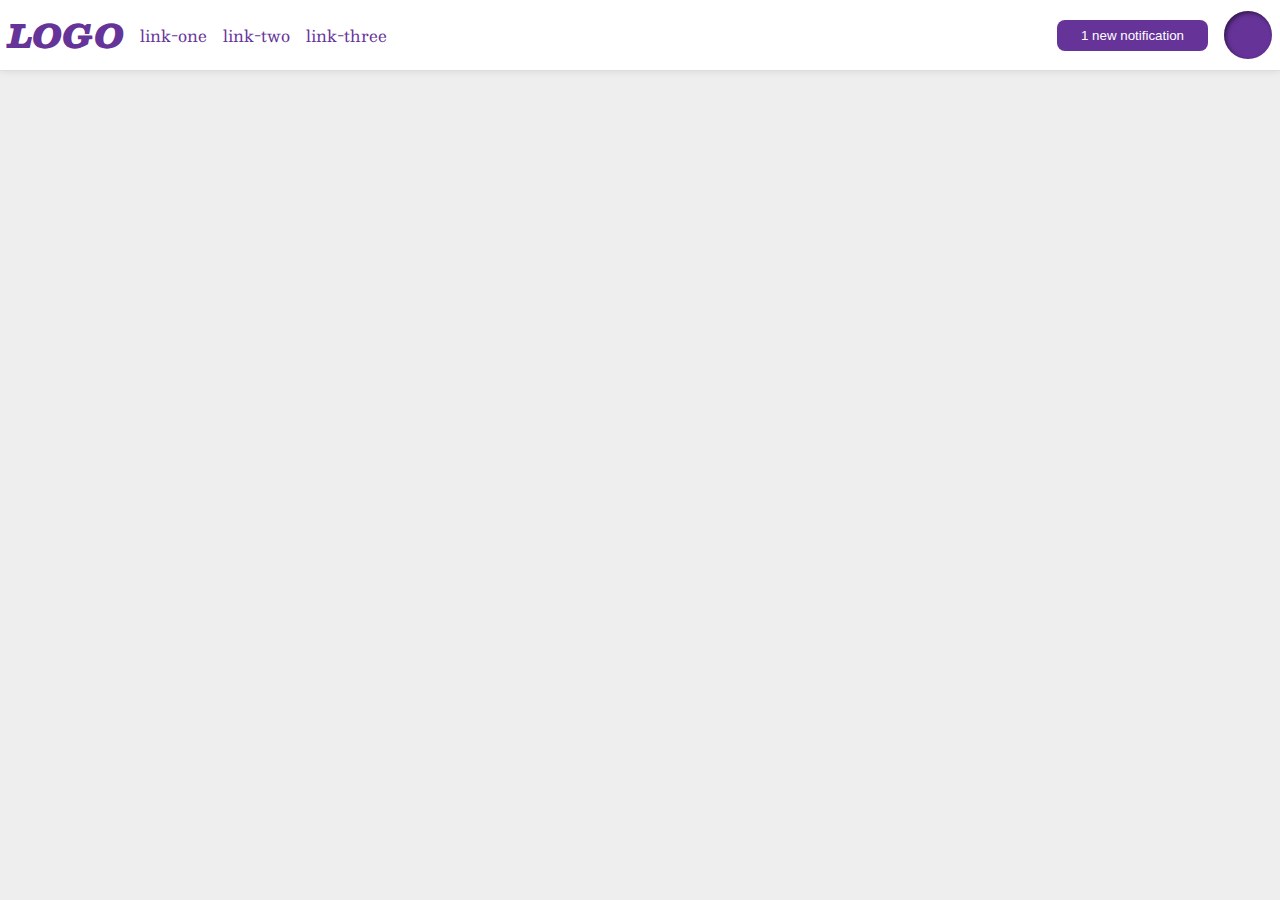
<file: flex/03-flex-header-2/index.html>
<!DOCTYPE html>
<html lang="en">
  <head>
    <meta charset="UTF-8">
    <meta http-equiv="X-UA-Compatible" content="IE=edge">
    <meta name="viewport" content="width=device-width, initial-scale=1.0">
    <title>Flex Header 2</title>
    <link rel="stylesheet" href="style.css">
  </head>
  <body>
    <div class="header">

      <div class="left">
      <div class="logo">
        LOGO
      </div>
      <ul class="links">
        <li><a href="google.com">link-one</a></li>
        <li><a href="google.com">link-two</a></li>
        <li><a href="google.com">link-three</a></li>
      </ul>
    </div>
    <div class="right">
      <button class="notifications">
        1 new notification
      </button>
      <div class="profile-image"></div>
    </div>
    </div>
  </body>
</html>
</file>
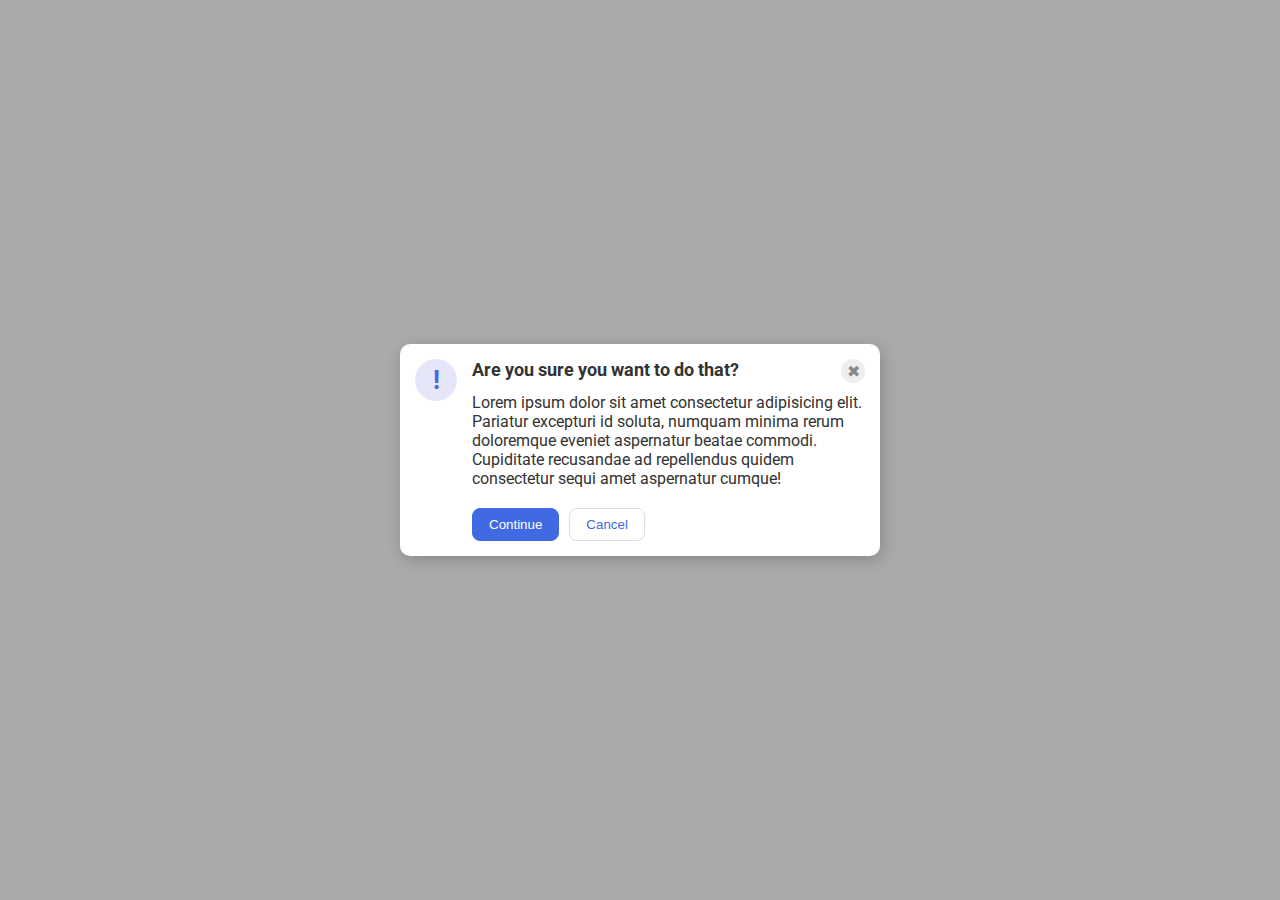
<file: flex/05-flex-modal/index.html>
<!DOCTYPE html>
<html lang="en">
  <head>
    <meta charset="UTF-8">
    <meta http-equiv="X-UA-Compatible" content="IE=edge">
    <meta name="viewport" content="width=device-width, initial-scale=1.0">
    <link rel="stylesheet" href="style.css">
    <title>Modal</title>
  </head>
  <body>


    <div class="modal">
      <div class="icon">!</div>
      <div class="wrapper">
        <div class="first-line-wrapper">
      <div class="header">Are you sure you want to do that?</div>
      <div class="close-button">✖</div>
    </div>
      <div class="text">Lorem ipsum dolor sit amet consectetur adipisicing elit. Pariatur excepturi id soluta, numquam minima rerum doloremque eveniet aspernatur beatae commodi. Cupiditate recusandae ad repellendus quidem consectetur sequi amet aspernatur cumque!</div>
      <div class="button-wrap">
      <button class="continue">Continue</button>
      <button class="cancel">Cancel</button>
    </div>
  </div>
  </div>


  </body>
</html>
</file>
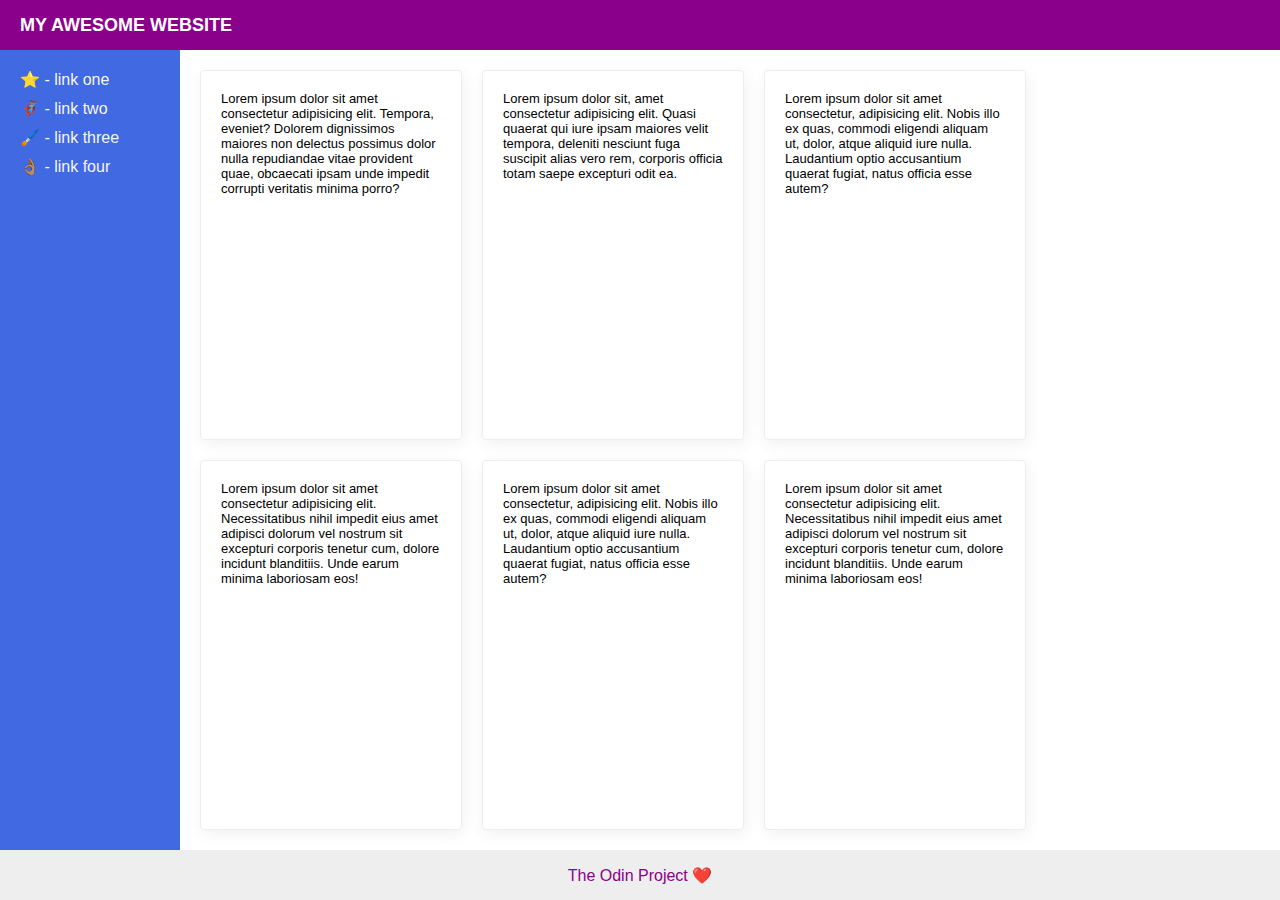
<file: flex/07-flex-layout-2/index.html>
<!DOCTYPE html>
<html lang="en">
  <head>
    <meta charset="UTF-8">
    <meta http-equiv="X-UA-Compatible" content="IE=edge">
    <meta name="viewport" content="width=device-width, initial-scale=1.0">
    <title>The Holy Grail</title>
    <link rel="stylesheet" href="style.css">
  </head>
  <body>
<!-- ************************************************************ -->
    <div class="header">
      MY AWESOME WEBSITE
    </div>
    <div class="midsection">
    <div class="sidebar">
      <ul>
        <li><a href="#">⭐ - link one</a></li>
        <li><a href="#">🦸🏽‍♂️ - link two</a></li>
        <li><a href="#">🖌️ - link three</a></li>
        <li><a href="#">👌🏽 - link four</a></li>
      </ul>
    </div>
<div class="cards">
    <div class="card">Lorem ipsum dolor sit amet consectetur adipisicing elit. Tempora, eveniet? Dolorem dignissimos maiores non delectus possimus dolor nulla repudiandae vitae provident quae, obcaecati ipsam unde impedit corrupti veritatis minima porro?</div>
    <div class="card">Lorem ipsum dolor sit, amet consectetur adipisicing elit. Quasi quaerat qui iure ipsam maiores velit tempora, deleniti nesciunt fuga suscipit alias vero rem, corporis officia totam saepe excepturi odit ea.</div>
    <div class="card">Lorem ipsum dolor sit amet consectetur, adipisicing elit. Nobis illo ex quas, commodi eligendi aliquam ut, dolor, atque aliquid iure nulla. Laudantium optio accusantium quaerat fugiat, natus officia esse autem?</div>
    <div class="card">Lorem ipsum dolor sit amet consectetur adipisicing elit. Necessitatibus nihil impedit eius amet adipisci dolorum vel nostrum sit excepturi corporis tenetur cum, dolore incidunt blanditiis. Unde earum minima laboriosam eos!</div>
    <div class="card">Lorem ipsum dolor sit amet consectetur, adipisicing elit. Nobis illo ex quas, commodi eligendi aliquam ut, dolor, atque aliquid iure nulla. Laudantium optio accusantium quaerat fugiat, natus officia esse autem?</div>
    <div class="card">Lorem ipsum dolor sit amet consectetur adipisicing elit. Necessitatibus nihil impedit eius amet adipisci dolorum vel nostrum sit excepturi corporis tenetur cum, dolore incidunt blanditiis. Unde earum minima laboriosam eos!</div>
  </div>
</div>
    <div class="footer">
      The Odin Project ❤️
    </div>
  </body>
</html>
</file>
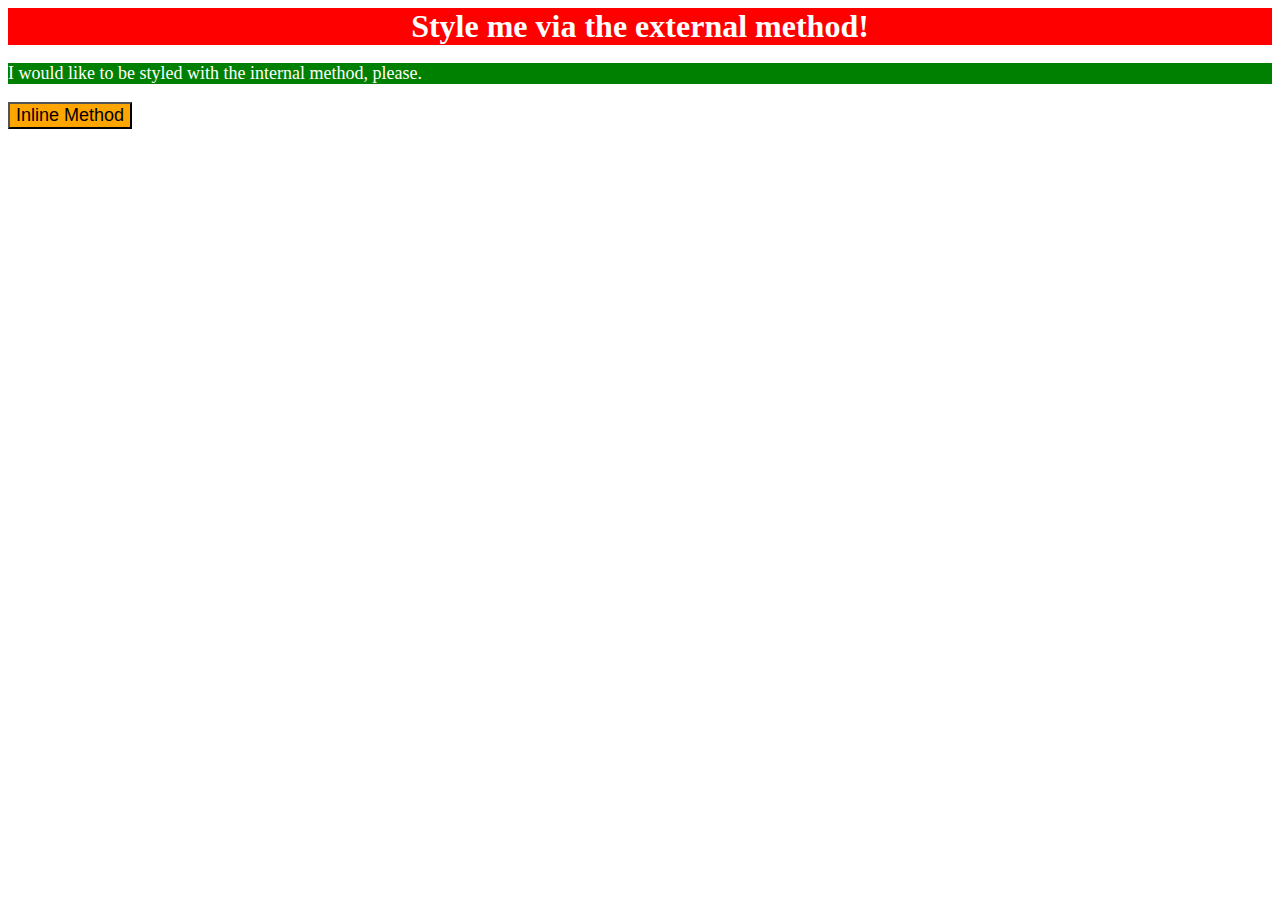
<file: foundations/01-css-methods/index.html>
<!DOCTYPE html>
<html lang="en">
  <head>
    <meta charset="UTF-8">
    <meta http-equiv="X-UA-Compatible" content="IE=edge">
    <meta name="viewport" content="width=device-width, initial-scale=1.0">
    <link rel="stylesheet" href="styles.css">
    <style>
      p {
        background-color: green;
        color: white;
        font-size: 18px;
      }
    </style>
    <title>Methods for Adding CSS</title>
  </head>
  <body>
    <div>Style me via the external method!</div>
    <p>I would like to be styled with the internal method, please.</p>
    <button style="background-color: orange; font-size: 18px;">Inline Method</button>
  </body>
</html>
</file>
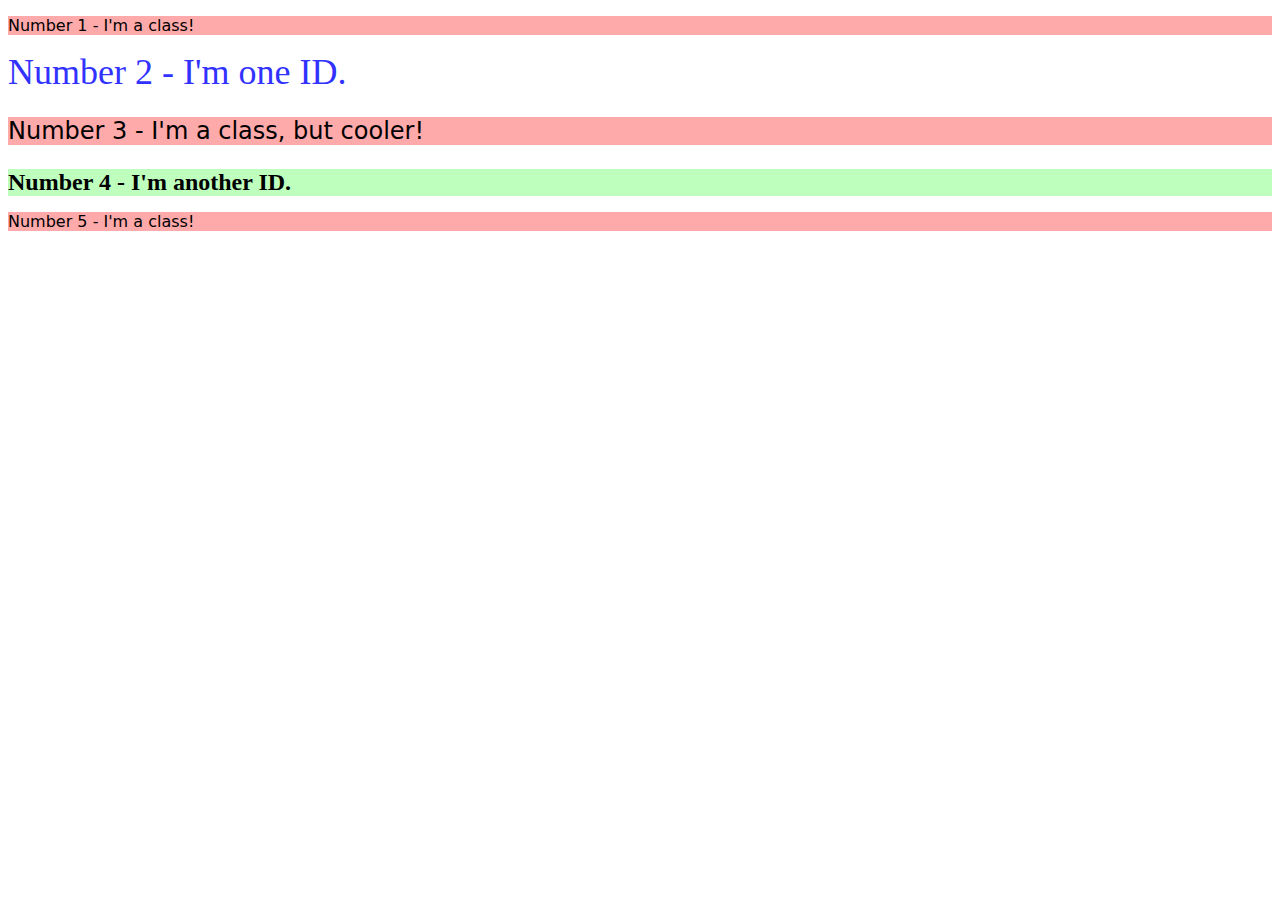
<file: foundations/02-class-id-selectors/index.html>
<!DOCTYPE html>
<html lang="en">
  <head>
    <meta charset="UTF-8">
    <meta http-equiv="X-UA-Compatible" content="IE=edge">
    <meta name="viewport" content="width=device-width, initial-scale=1.0">
    <title>Class and ID Selectors</title>
    <link rel="stylesheet" href="style.css">
  </head>
  <body>
    <p class="odd">Number 1 - I'm a class!</p>
    <div id="second">Number 2 - I'm one ID.</div>
    <p class="odd third">Number 3 - I'm a class, but cooler!</p>
    <div id="fourth" class="third">Number 4 - I'm another ID.</div>
    <p class="odd">Number 5 - I'm a class!</p>
  </body>
</html>
</file>
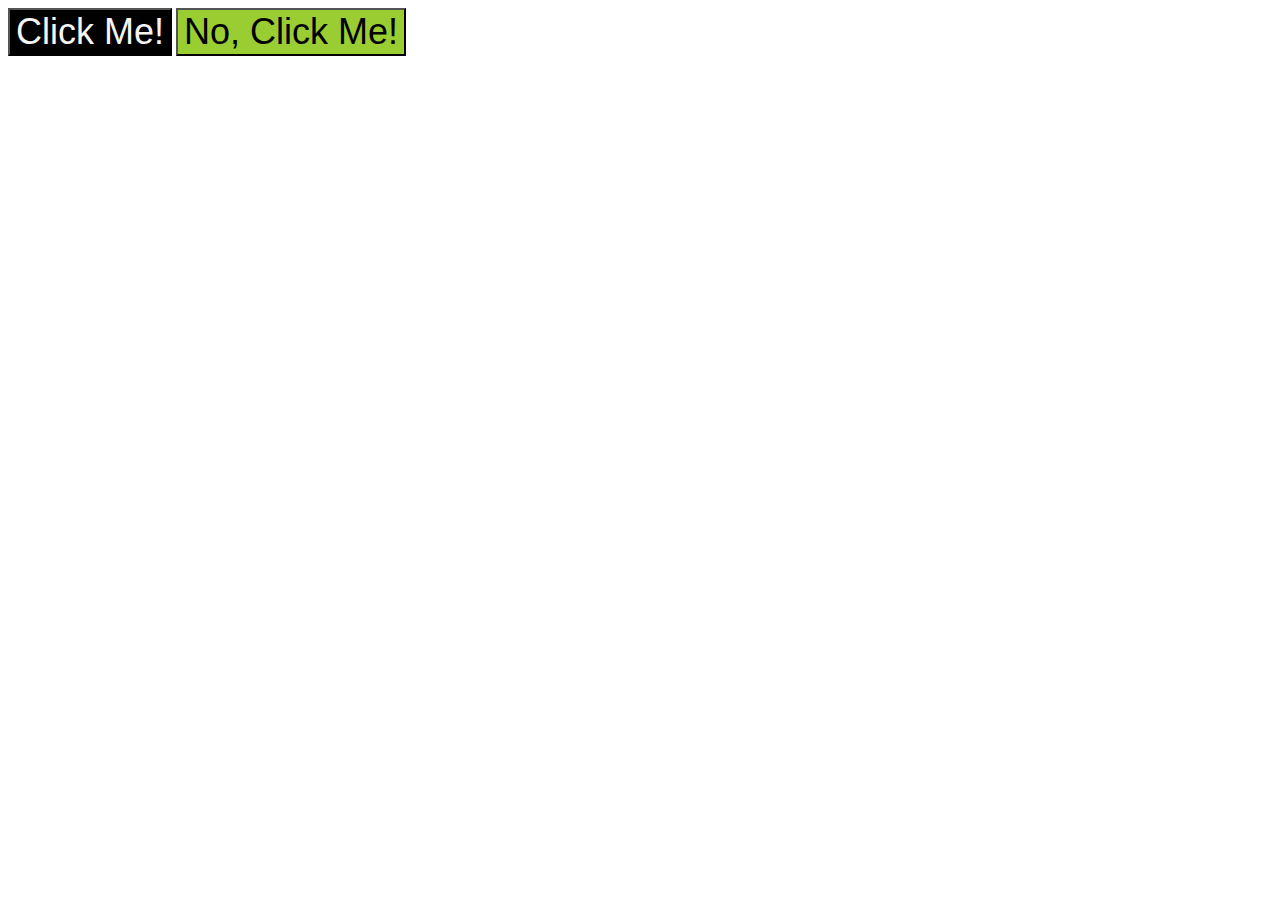
<file: foundations/03-grouping-selectors/index.html>
<!DOCTYPE html>
<html lang="en">
  <head>
    <meta charset="UTF-8">
    <meta http-equiv="X-UA-Compatible" content="IE=edge">
    <meta name="viewport" content="width=device-width, initial-scale=1.0">
    <title>Grouping Selectors</title>
    <link rel="stylesheet" href="style.css">
  </head>
  <body>
    <button class="first">Click Me!</button>
    <button class="second">No, Click Me!</button>
  </body>
</html>
</file>
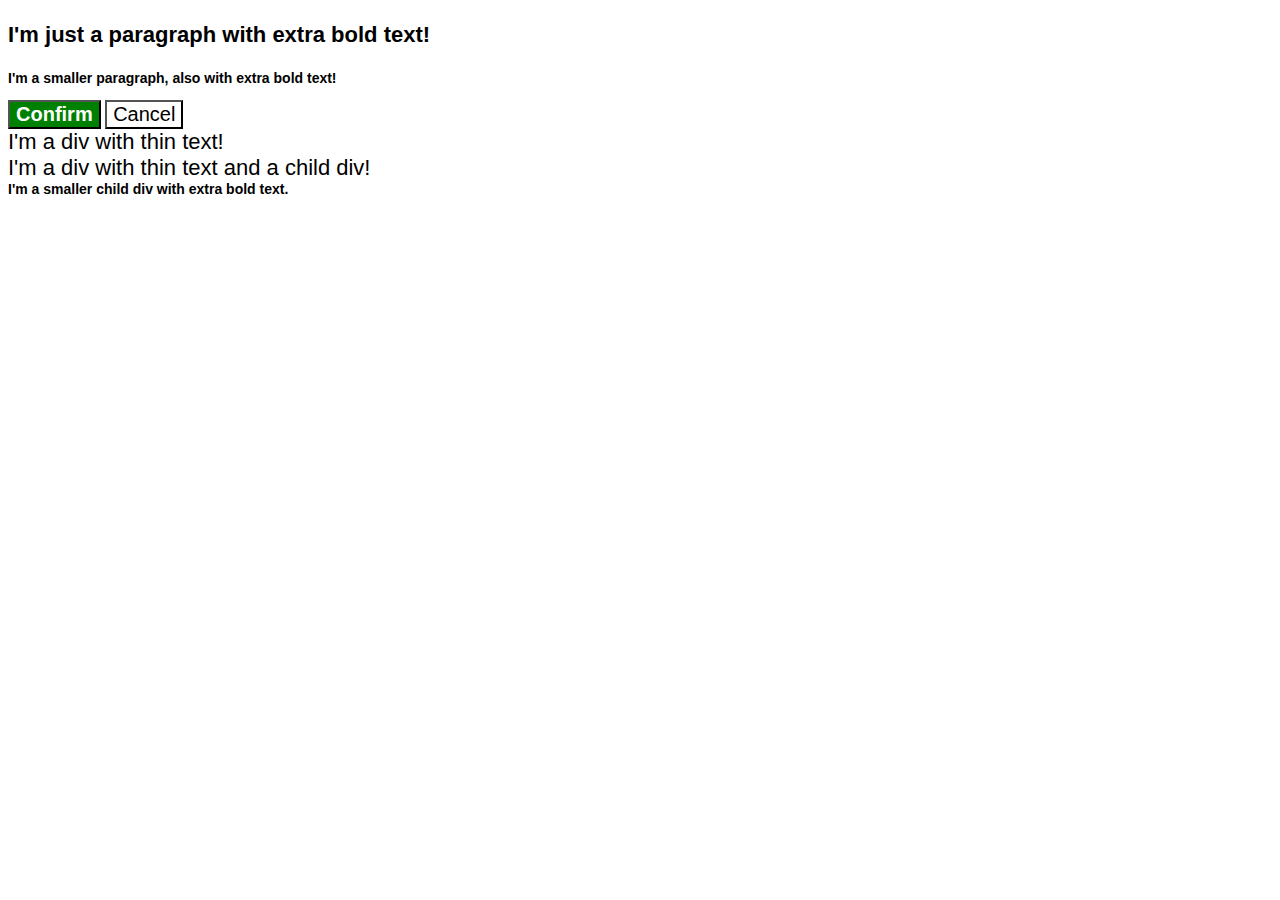
<file: foundations/06-cascade-fix/index.html>
<!DOCTYPE html>
<html lang="en">
  <head>
    <meta charset="UTF-8" />
    <meta http-equiv="X-UA-Compatible" content="IE=edge" />
    <meta name="viewport" content="width=device-width, initial-scale=1.0" />
    <title>Fix the Cascade</title>
    <link rel="stylesheet" href="style.css" />
  </head>
  <body>

    <p class="para">I'm just a paragraph with extra bold text!</p>

        <p class="para small-para">
      I'm a smaller paragraph, also with extra bold text!
    </p>

    <button id="confirm-button" class="button confirm">Confirm</button>

    <button id="cancel-button" class="button cancel">Cancel</button>

    <div class="text">I'm a div with thin text!</div>
    
    <div class="text">
      I'm a div with thin text and a child div!
      
      <div class="text child">
        I'm a smaller child div with extra bold text.
      
      </div>
    </div>
  </body>
</html>
</file>
<file: flex/03-flex-header-2/style.css>
/* this is some magical font-importing.  
you'll learn about it later. */
@import url('https://fonts.googleapis.com/css2?family=Besley:ital,wght@0,400;1,900&display=swap');

body {
  margin: 0;
  background: #eee;
  font-family: Besley, serif;
}

.header {
  display: flex;
  justify-content: space-between;
  background: white;
  border-bottom: 1px solid #ddd;
  box-shadow: 0 0 8px rgba(0,0,0,.1);
  padding: 8px;
}

.left, .right {
  display: flex;
  align-items: center;
  gap: 16px;
}



.profile-image {
  background: rebeccapurple;
  box-shadow: inset 2px 2px 4px rgba(0,0,0,.5);
  border-radius: 50%;
  width: 48px;
  height: 48px;
}

.logo {
  color: rebeccapurple;
  font-size: 32px;
  font-weight: 900;
  font-style: italic;
}

button {
  border: none;
  border-radius: 8px;
  background: rebeccapurple;
  color: white;
  padding: 8px 24px;
}

a {
  /* this removes the line under our links */
  text-decoration: none;
  color: rebeccapurple;
}

ul {
  list-style-type: none;
  display: flex;
  margin: 0;
  padding: 0;
  gap: 16px;
}
</file>
<file: flex/05-flex-modal/style.css>
@import url('https://fonts.googleapis.com/css2?family=Roboto:wght@400;700&display=swap');

html, body {
  height: 100%;
}

body {
  font-family: Roboto, sans-serif;
  margin: 0;
  background: #aaa;
  color: #333;
  /* I'll give you this one for free lol */
  display: flex;
  align-items: center;
  justify-content: center;
}

.modal {
  display: flex;
  background: white;
  width: 480px;
  border-radius: 10px;
  box-shadow: 2px 4px 16px rgba(0,0,0,.2);
}

.first-line-wrapper {
  margin-bottom: 10px;
  font-size: large;
  font-weight: bold;
  display: flex;
}

.wrapper {
  margin: 15px;
  display: flex;
  flex-direction: column;
}

.button-wrap {
  margin-top: 20px;
  display: flex;
  gap: 10px;
}

.icon {
  display: flex;
  align-items: center;
  justify-content: center;
  flex: 0 0 auto;
  margin: 15px 0 0 15px;
  color: royalblue;
  font-size: 26px;
  font-weight: 700;
  background: lavender;
  width: 42px;
  height: 42px;
  border-radius: 50%;
  
}

.close-button {
  flex: 0 0 auto;
  margin-left: auto;
  /* margin-right: 15px; */
  background: #eee;
  border-radius: 50%;
  color: #888;
  font-weight: 400;
  font-size: 16px;
  height: 24px;
  width: 24px;
  display: flex;
  align-items: center;
  justify-content: center;
}

button {
  padding: 8px 16px;
  border-radius: 8px;
}

button.continue {
  background: royalblue;
  border: 1px solid royalblue;
  color: white;
}

button.cancel {
  background: white;
  border: 1px solid #ddd;
  color: royalblue;
}
</file>
<file: flex/07-flex-layout-2/style.css>
body {
  font-family: -apple-system, BlinkMacSystemFont, 'Segoe UI', Roboto, Oxygen, Ubuntu, Cantarell, 'Open Sans', 'Helvetica Neue', sans-serif;
  margin: 0;
  min-height: 100vh;
  display: flex;
  flex-direction: column;
}

.header, .footer {
  display: flex;
  flex: 0 0 50px;
  align-items: center;
  
}

.header {
  font-size: large;
  font-weight: 800;
  padding-left: 20px;
}

.footer {
  display: flex;
  justify-content: center;
}

.midsection {
  display: flex;
  flex: 1;
}

.sidebar {
flex-basis: 180px;}

.cards {
  display: flex;
  flex: 4;
  flex-wrap: wrap;
  gap: 20px;
  padding: 20px;
}

.card {
width: 220px;
padding: 20px;
font-size: small;
}

.header {
  height: 72px;
  background: darkmagenta;
  color: white;
}

.footer {
  height: 72px;
  background: #eee;
  color: darkmagenta;
}

.sidebar {
  width: 300px;
  background: royalblue;
  box-sizing: border-box;
}

.card {
  border: 1px solid #eee;
  box-shadow: 2px 4px 16px rgba(0,0,0,.06);
  border-radius: 4px;
}

a {
  text-decoration: none;
  color: whitesmoke;
}

ul {
  list-style: none;
  margin: 20px;
  padding: 0;
}

li {
  margin-bottom: 10px;
}
</file>
<file: foundations/01-css-methods/styles.css>
div {
background-color: red;
color: white;
font-size: 32px;
text-align: center;
font-weight: bold;
}
</file>
<file: foundations/02-class-id-selectors/style.css>
/* 
    All odd numbered elements: a light red/pink background, and a list of fonts containing Verdana and DejaVu Sans with sans-serif as a fallback

    The second element: blue text and a font size of 36px

    The third element: in addition to the styles for all odd numbered elements, add a font size of 24px

    The fourth element: a light green background, a font size of 24px, and bold */

.odd {
  background-color: rgb(255, 170, 170);
  font-family: Verdana, "DejaVu Sans", sans-serif;
}

#second {
  color: rgb(50, 50, 255);
  font-size: 36px;
}

.third {
  font-size: 24px;
}

#fourth {
    background-color: rgb(190, 255, 190);
    font-weight: bold;
}
</file>
<file: foundations/03-grouping-selectors/style.css>
.first, .second {
    font-size: 36px;
    font-family: 'Segoe UI', Tahoma, Geneva, Verdana, sans-serif;
}
.first {
    background-color: black;
    color: whitesmoke;
}

.second {
    background-color: yellowgreen;
}
</file>
<file: foundations/06-cascade-fix/style.css>
body{
  font-family:Arial, Helvetica, sans-serif
}

.para {
  color: hsl(0, 0%, 0%);
  font-weight: 800;
}

.para {
  font-size: 22px;
}

.small-para {
  font-size: 14px;
  font-weight: 800;
}

.button {
  background-color: rgb(255, 255, 255);
  color: rgb(0, 0, 0);
  font-size: 20px;
}

.confirm {
  background: green;
  color: white;
  font-weight: bold;
} 

div.text {
  color: rgb(0, 0, 0);
  font-size: 22px;
  font-weight: 100;
}

.text .child {
  color: rgb(0, 0, 0);
  font-weight: 800;
  font-size: 14px;
}
</file>
